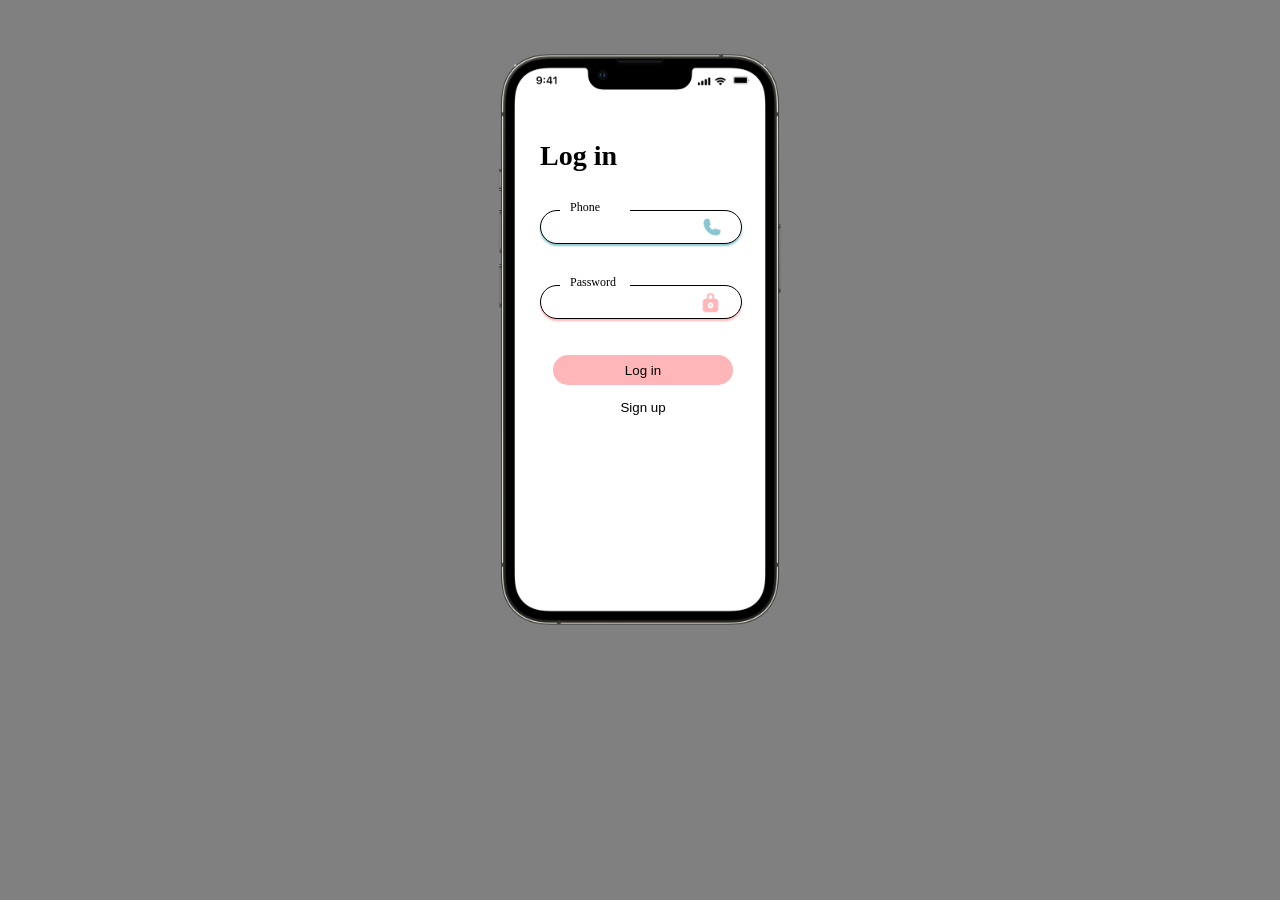
<file: DECO3500-coca/index.html>
<!DOCTYPE html>
<html>
    <head>
        <title>index</title>
        <style>
            body{
                margin: 0;
                padding: 0;
                background-color: gray;
            }

            .bg{
                margin: 50px auto;
                width: 300px;
                position: relative;
            }

            .phoneBg{
                width: 300px;
            }

            .title{
                position: absolute;
                top:90px;
                left: 50px;
                font-size: 28px;
                font-weight: 600;
            }

            .phoneBox{
                width: 160px;
                height: 30px;
                border: 1px solid black;
                border-radius: 30px;
                position: absolute;
                left: 50px;
                top: 160px;
                box-shadow: 0 2px 2px #8AC6D1;
                padding-left: 20px;
                padding-right: 20px;
            }

            .phone{
                display: block;
                width: 60px;
                height: 25px;
                background-color: white;
                padding-left: 10px;
                line-height: 25px;
                position: absolute;
                left: 70px;
                top:145px;
                font-size: 12px;
            }

            .phoneIcon{
                position: absolute;
                display: block;
                width: 20px;
                height: 20px;
                top:167px;
                right: 68px;
                background-color: #fff;
            }

            .passwordBox{
                width: 160px;
                height: 30px;
                border: 1px solid black;
                border-radius: 30px;
                position: absolute;
                left: 50px;
                top: 235px;
                box-shadow: 0 2px 2px #FFB6B9;
                padding-left: 20px;
                padding-right: 20px;
            }

            .password{
                display: block;
                width: 60px;
                height: 25px;
                background-color: white;
                line-height: 25px;
                position: absolute;
                left: 70px;
                top:220px;
                font-size: 12px;
                padding-left: 10px;
            }

            .passwordIcon{
                position: absolute;
                display: block;
                width: 23px;
                height: 23px;
                top:241px;
                right: 68px;
                background-color: white;
            }

            .login{
                width: 180px;
                height: 30px;
                border: 0px solid;
                border-radius: 30px;
                background-color: #FFB6B9;
                position: absolute;
                left: 63px;
                top:305px;
            }

            .signup{
                width: 180px;
                height: 30px;
                border: 0px solid #BBDED6;
                border-radius: 30px;
                background-color: transparent;
                position: absolute;
                left: 63px;
                bottom: 210px;
            }
        </style> 
    </head>

    <body>
        <div class="bg">
            <img class="phoneBg" src="./image/phone.png" alt="phoneBackground"/>
            <div class="title">Log in</div>
            <!-- Phone Bar -->
            <input type="text" class="phoneBox" value="">
            <span class="phone">Phone</span>
            <span class="phoneIcon"></span>
            <img class="phoneIcon" src="./image/iconPhone.png" alt="phoneIcon"/>
            <!-- Password Bar -->
            <input type="password" class="passwordBox" value="" >
            <span class="password">Password</span>
            <span class="passwordIcon"></span>
            <img class="passwordIcon" src="./image/iconLock.png" alt="lockIcon"/>
            <!-- Log in button -->
            <button class="login">Log in</button>
            <button class="signup">Sign up</button>

        </div>

        <script>
            var loginBtn = document.querySelector('.login');
            var phoneBox = document.querySelector('.phoneBox');
            var passwordBox = document.querySelector('.passwordBox');

            loginBtn.style.cursor = "pointer";

            loginBtn.onclick = function(){
                if (phoneBox.value == ''){
                    alert('Please input your phone number!');
                }else{
                    if (passwordBox.value == ''){
                        alert('Please input your password!');
                    }
                    else{
                        window.location.href = 'addPartner.html';
                    }
                }
                
            }
        </script>
    </body>

</html>
</file>
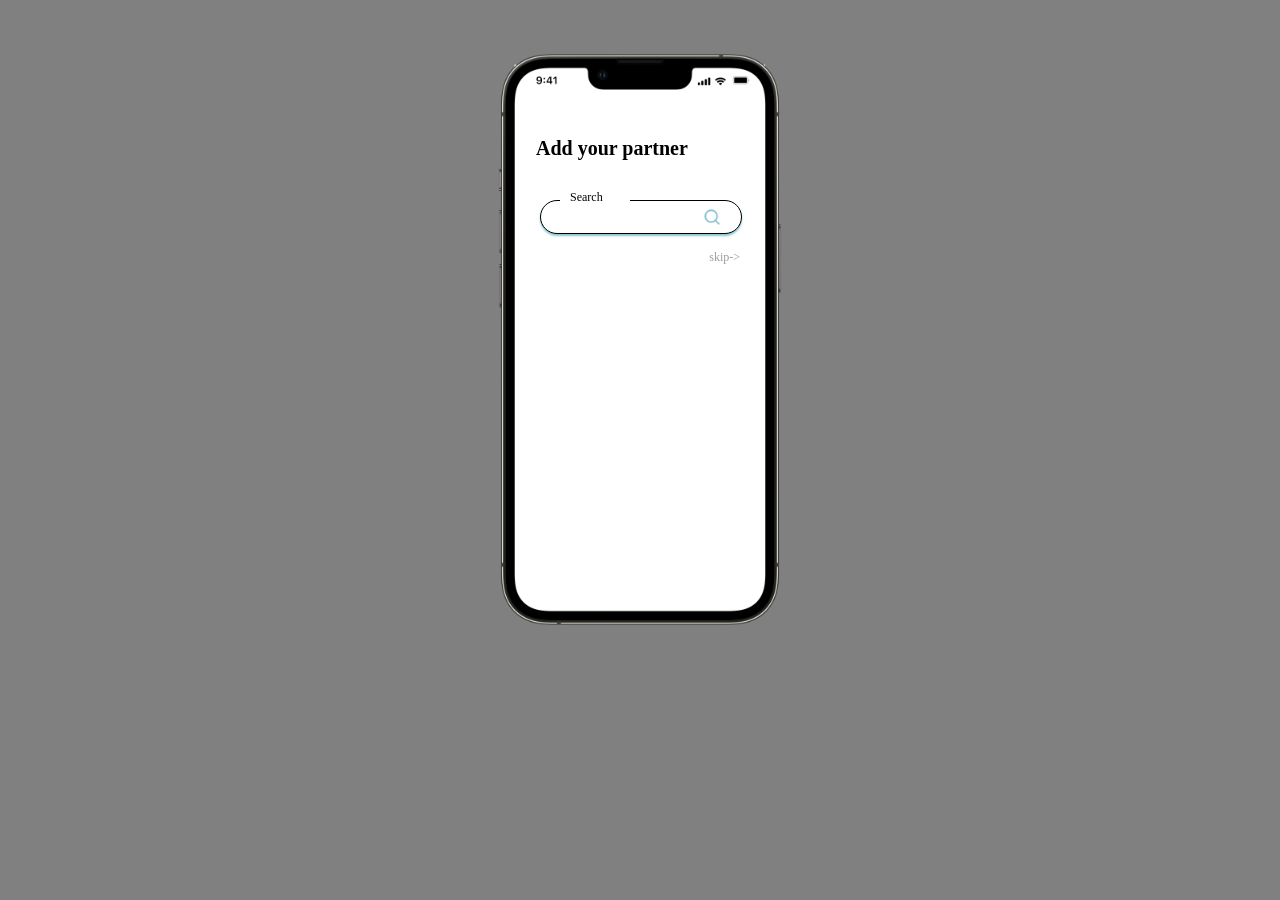
<file: DECO3500-coca/addPartner.html>
<!DOCTYPE html>
<html>
  <head>
    <title>Add Partner</title>
    <script src="script.js"></script>
    <style>
      body {
        margin: 0;
        padding: 0;
        background-color: gray;
      }
      .bg {
        margin: 50px auto;
        width: 300px;
        position: relative;
      }
      .phoneBg {
        width: 300px;
      }
      .partnerTitle {
        position: absolute;
        top: 70px;
        left: 46px;
        font-size: 20px;
      }
      .searchBox {
        width: 160px;
        height: 30px;
        border: 1px solid black;
        border-radius: 30px;
        position: absolute;
        left: 50px;
        top: 150px;
        box-shadow: 0 2px 2px #8ac6d1;
        padding-left: 20px;
        padding-right: 20px;
      }
      .search {
        display: block;
        width: 60px;
        height: 25px;
        background-color: white;
        padding-left: 10px;
        line-height: 25px;
        position: absolute;
        left: 70px;
        top: 135px;
        font-size: 12px;
      }
      .searchDiv .searchIconImg {
        width: 20px;
        height: 20px;
        position: absolute;
        background-color: white;
        top: 157px;
        right: 68px;
      }
      .resultDiv {
        width: 180px;
        height: 25px;
        border-radius: 30px;
        border: 1px solid black;
        position: absolute;
        top: 200px;
        left: 50px;
        line-height: 25px;
        padding: 5px 10px;
        display: none;
      }

      .resultDiv .icon {
        width: 23px;
        height: 23px;
        float: right;
        border-radius: 50%;
        border: 1px solid black;
      }
      .resultDiv .photo {
        width: 25px;
        height: 25px;
        float: left;
        margin-right: 10px;
        border-radius: 50%;
        border: 0px solid black;
        background-color: gray;
      }
      /* skip */
      #skip{
        position: absolute;
        top: 200px;
        right: 50px;
        font-size: 12px;
        color: rgb(158, 156, 156);
      }
      .searchBtn {
        width: 200px;
        height: 40px;
        border: 1px solid black;
        border-radius: 30px;
        position: absolute;
        background-color: #ffb6b9;
        top: 300px;
        left: 50px;
      }
      .alert {
        width: 200px;
        height: 150px;
        border-radius: 10px;
        box-shadow: 0 3px 2px #8ac6d1;
        border: 1px solid black;
        position: absolute;
        background-color: white;
        top: 160px;
        left: 50px;
        text-align: center;
        font-size: 15x;
        display: none;
      }
      .alert button {
        width: 60px;
        margin: 10px;
        border-radius: 10px;
      }
      .alert .yes {
        background-color: #8ac6d1;
      }
    </style>
  </head>

  <body>
    <div class="bg">
      <img class="phoneBg" src="./image/phone.png" />
      <h2 class="partnerTitle">Add your partner</h2>
      <div class="searchDiv">
        <input type="text" class="searchBox" />
        <span class="search">Search</span>
        <span class="searchIcon"></span>
        <img
          class="searchIconImg"
          src="image/iconSearch.png"
          alt="searchIcon"
        />
      </div>
      <span id="skip" >skip-></span>
      <div class="resultDiv">
        <img class="photo" src="./image/robin.jpg" alt="robinPhoto" />
        <span class="name">Robin</span>
        <span class="icon"></span>
      </div>
      <button class="searchBtn">Search</button>
      <!-- alert box -->
      <div class="alert">
        <p>Are you sure to add Robin as your partner?</p>
        <button class="yes">Yes</button>
        <button class="no">No</button>
      </div>
    </div>

    <script>
      var searchBtn = document.querySelector(".searchBtn");
      var resultDiv = document.querySelector(".resultDiv");
      var searchBtn = document.querySelector(".searchBtn");
      var searchDiv = document.querySelector(".searchDiv");
      var icon = document.querySelector(".icon");
      var alert = document.querySelector(".alert");
      var yesBtn = document.querySelector(".yes");
      var noBtn = document.querySelector(".no");
      var resultDivIcon = document
        .querySelector(".resultDiv")
        .querySelector(".icon");
      var searchIconImg = document.querySelector(".searchIconImg");
      var skip = document.querySelector('#skip');

      skip.style.cursor = 'pointer';
      resultDivIcon.style.cursor = "pointer";
      yesBtn.style.cursor = "pointer";
      noBtn.style.cursor = "pointer";
      searchIconImg.style.cursor = "pointer";
      searchBtn.style.display = 'none';
      
      searchIconImg.onclick = function () {
        resultDiv.style.display = "block";
        searchBtn.style.backgroundColor = "#FAE3D9";
        searchBtn.innerHTML = "Add";
        searchBtn.style.display = 'block';
        skip.style.display = 'none';
      };

      icon.onclick = function () {
        searchBtn.style.cursor = "pointer";
        resultDiv.style.backgroundColor = "#BBDED6";
        icon.style.backgroundColor = "#8AC6D1";
        searchBtn.style.backgroundColor = "#FFB6B9";
        searchBtn.onclick = function () {
          searchDiv.style.display = "none";
          resultDiv.style.display = "none";
          searchBtn.style.display = "none";
          alert.style.display = "block";
          yesBtn.onclick = function () {
            window.location.href = "home.html";
          };
          noBtn.onclick = function () {
            window.location.href = "addPartner.html";
          };
        };
      };
    </script>
  </body>
</html>
</file>
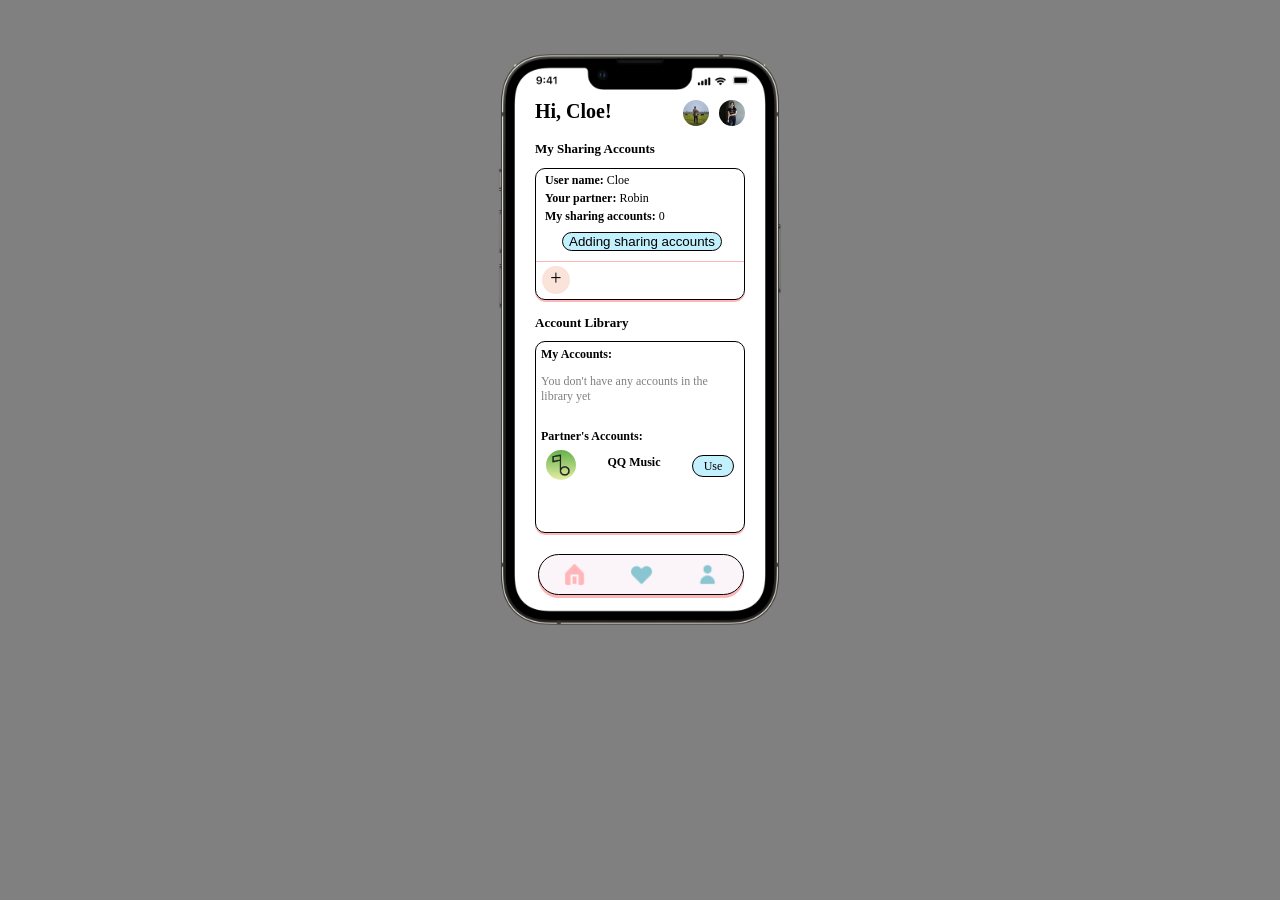
<file: DECO3500-coca/home.html>
<!DOCTYPE html>
<html>
  <head>
    <title>Home Page</title>
    <style>
      body {
        margin: 0;
        padding: 0;
        background-color: gray;
      }
      .bg {
        margin: 50px auto;
        width: 300px;
        position: relative;
      }
      .phoneBg {
        width: 300px;
      }
      .home {
        position: absolute;
        top: 40px;
        left: 25px;
        width: 210px;
        height: 500px;
        padding: 10px 20px;
      }

      /* Title */
      .title {
        height: 30px;
      }
      .title .text {
        float: left;
        font-size: 20px;
        font-weight: 700;
      }
      .title .photoMe {
        display: block;
        float: right;
        width: 26px;
        height: 26px;
        border-radius: 50%;
      }
      .title .photoPartner {
        display: block;
        float: right;
        width: 26px;
        height: 26px;
        border-radius: 50%;
        margin-right: 10px;
      }

      /* My sharing accounts */
      .sharingAccount {
        font-size: 13px;
        font-weight: 600;
      }
      .boxOne {
        height: 130px;
        border-radius: 10px;
        border: 1px solid black;
        box-shadow: 0 2px 0 #FFB6B9;
      }
      .boxOne .top {
        font-size: 12px;
        padding-left: 6px;
        padding-bottom: 10px;
        border-bottom: 1px solid #FFB6B9;
        padding-top: 2px;
      }
      .boxOne .top p {
        padding-top: 2px;
        padding-bottom: 1px;
        padding-left: 3px;
        margin: 0;
      }
      .boxOne .top p span {
        font-weight: 700;
      }
      .boxOne .top button {
        border-radius: 20px;
        border: 1px solid black;
        margin-left: 20px;
        margin-top: 7px;
        background-color: #C2F0FC;
      }
      .boxOne .bottom {
        display: flex;
        flex-direction: row;
      }
      .boxOne .bottom span {
        width: 28px;
        height: 28px;
        border-radius: 50%;
        background-color: #FAE3D9;
        text-align: center;
        line-height: 25px;
        font-size: 20px;
        float: left;
        margin-top: 4px;
        margin-left: 6px;
      }

      /* account library */
      .accountLibrary {
        margin-top: 15px;
        padding: 0;
        font-size: 13px;
        font-weight: 600;
      }
      .boxTwo {
        height: 190px;
        border-radius: 10px;
        border: 1px solid black;
        box-shadow: 0 2px 0 #FFB6B9;
      }
      .boxTwo .myAccount {
        margin: 5px;
        font-size: 12px;
      }
      .boxTwo .myAccountDiv {
        height: 50px;
        background-color: white;
      }
      .boxTwo .myAccountDiv p{
        font-size: 12px;
        margin-left: 5px;
        margin-right: 5px;
        color: gray;
      }
      .boxTwo .partnerAccount {
        margin: 5px;
        font-size: 12px;
      }

      .boxTwo .partnerAccountDiv {
        display: flex;
        flex-direction: row;
        justify-content: space-between;
        padding: 1px 10px;
        margin-bottom: 10px;
      }
      .boxTwo .partnerAccountDiv .icon {
        width: 30px;
        height: 30px;
        border-radius: 50%;
      /*   background-color: #C2F0FC; */
      }
      .QQMusic{
        background-image: url(./image/qqMusic.png);
        background-repeat: no-repeat;
        background-size: cover;
        background-position: center;
      }
      .boxTwo .partnerAccountDiv .name {
        font-size: 12px;
        font-weight: 600;
        margin-top: 5px;
      }
      .boxTwo .partnerAccountDiv .use {
        width: 40px;
        height: 20px;
        border-radius: 20px;
        background-color: #C2F0FC;
        display: block;
        margin-top: 5px;
        font-size: 12px;
        text-align: center;
        line-height: 20px;
        border: 1px solid black;
      }

      /* Navigation Bar */
      .navigation {
        width: 190px;
        padding: 7px 7px;
        border: 1px solid black;
        border-radius: 30px;
        background-color: #FBF4F9;
        box-shadow: 0 3px 0 #FFB6B9;
        display: flex;
        flex-direction: row;
        justify-content: space-between;
        line-height: 40px;
        position: absolute;
        left: 23px;
        bottom: 15px;
      }
      .navigation .homeIcon {
        display: block;
        margin-left: 16px;
        width: 25px;
        height: 25px;
      }
      .navigation .star {
        display: block;
        width: 25px;
        height: 25px;
      }
      .navigation .user {
        display: block;
        width: 25px;
        height: 25px;
        margin-right: 16px;
      }

      /* Add Account */
      .addAccount {
        position: absolute;
        top: 100px;
        width: 195px;
        height: 250px;
        border-radius: 15px;
        border: 0px solid black;
        padding-left: 15px;
        background-color: #FAE3D9;
        display: none;
      }
      .addAccount .close {
        display: block;
        text-align: center;
        width: 18px;
        height: 18px;
        line-height: 18px;
        border-radius: 50%;
        border: 1px solid black;
        float: right;
        margin-right: 10px;
        margin-top: 5px;
      }
      .addAccount .choose {
        display: flex;
        flex-direction: row;
        margin-top: 40px;
        font-size: 12px;
      }
      .addAccount .choose span {
        font-weight: 600;
      }
      .addAccount .choose select {
        width: 80px;
        margin-left: 5px;
        font-size: 12px;
      }
      .addAccount .username {
        font-size: 12px;
        font-weight: 600;
        margin-top: 15px;
      }
      .addAccount .username input {
        margin-top: 5px;
        border: 1px solid black;
        border-radius: 20px;
        height: 20px;
        margin-left: 6px;
        padding-left: 10px;
      }
      .addAccount .password {
        font-size: 12px;
        font-weight: 600;
        margin-top: 15px;
      }
      .addAccount .password input {
        margin-top: 5px;
        border: 1px solid black;
        border-radius: 20px;
        height: 20px;
        margin-left: 6px;
        padding-left: 12px;
      }
      .addAccount .confirmBtn {
        width: 170px;
        height: 25px;
        border-radius: 30px;
        border: 1px solid black;
        margin-top: 30px;
        background-color: #C2F0FC;
        font-weight: 600;
        margin-left: 6px;
      }

      /* Share with partner successfully */
      .shareSuccess {
        position: absolute;
        top: 80px;
        width: 190px;
        height: 250px;
        border-radius: 15px;
        border: 1px solid black;
        background-color: #C2F0FC;
        text-align: center;
        padding: 0 10px;
        display: flex;
        flex-direction: column;
        display: none;
      }
      .shareSuccess .picture {
        position: absolute;
        width: 50px;
        left: 80px;
        height: 50px;
        /* border-radius: 50%; */
        margin: 30px auto 20px;
        background-image: url(./image/appleMusic.png);
        background-size: cover;
        background-repeat: no-repeat;
      }
      .shareSuccess span {
        position: absolute;
        top: 90px;
        left: 10px;
        right: 10px;
        font-size: 15px;
      }
      .shareSuccess .okBtn {
        width: 60px;
        border-radius: 30px;
        border: 1px solid black;
        background-color: #FFB6B9;
        margin:0 auto;
        position: absolute;
        bottom: 30px;
        left: 70px;
      }
    </style>
  </head>

  <body>
    <div class="bg">
      <img class="phoneBg" src="./image/phone.png" />
      <div class="home">
        <!-- title -->
        <div class="title">
          <span class="text">Hi, Cloe!</span>
          <img class="photoMe" src="image/myPhoto.jpg" alt="myPhoto">
          <img class="photoPartner" src="./image/robin.jpg" alt="myPartnerPhoto">
        </div>

        <!-- My sharing accounts -->
        <h2 class="sharingAccount">My Sharing Accounts</h2>
        <div class="boxOne">
          <div class="top">
            <p><span>User name: </span>Cloe</p>
            <p><span>Your partner: </span>Robin</p>
            <p><span>My sharing accounts: </span>0</p>
            <button>Adding sharing accounts</button>
          </div>
          <div class="bottom">
            <span>+</span>
          </div>
        </div>

        <!-- account library -->
        <h2 class="accountLibrary">Account Library</h2>
        <div class="boxTwo">
          <h3 class="myAccount">My Accounts:</h3>
          <div class="myAccountDiv">
            <p>You don't have any accounts in the library yet</p>
          </div>
          <h3 class="partnerAccount">Partner's Accounts:</h3>
          <!-- <div class="partnerAccountDiv">
            <span class="icon"></span>
            <span class="name">Youtube</span>
            <span class="use">Use</span>
          </div> -->
          <div class="partnerAccountDiv">
            <span class="icon QQMusic"></span>
            <span class="name">QQ Music</span>
            <span class="use music">Use</span>
          </div>
        </div>

        <!-- Add Account -->
        <div class="addAccount">
          <span class="close">X</span>
          <div class="choose">
            <span>Choose platform:</span>
            <select name="" id="">
              <!-- <option value="">YouTube</option>
              <option value="">Netflix</option> -->
              <option value="">Apple Music</option>
              <!-- <option value="">Spotify</option> -->
            </select>
          </div>
          <div class="username">
            <span>Username:</span>
            <input type="text" value="" />
          </div>
          <div class="password">
            <span>Password:</span>
            <input type="password" />
          </div>
          <button class="confirmBtn">Confirm</button>
        </div>

        <!-- Share with partner successfully -->
        <div class="shareSuccess">
          <div class="picture"></div>
          <span>You share the account with your partner successfully!</span>
          <button class="okBtn">OK</button>
        </div>

        <!-- Navigation Bar -->
        <div class="navigation">
          <img class="homeIcon" src="image/iconHouse.png" alt="iconHome">
          <img class="star" src="./image/iconHeart.png" alt="iconHeart">
          <img class="user" src="./image/iconUser.png" alt="iconUser">
        </div>
      </div>
    </div>

    <script>
      /* navigation */
      var homeIcon =document.querySelector('.homeIcon');
      var star = document.querySelector('.star');
      var user = document.querySelector('.user');
      
      homeIcon.style.cursor = "pointer";
      star.style.cursor = "pointer";
      user.style.cursor = "pointer";

      star.onclick = function(){
        window.location.href = 'memoryBefore.html';
      }
      

        /* use button */
        var partnerUseBtn = document.querySelector('.music');
            partnerUseBtn.style.cursor = "pointer";
            partnerUseBtn.onclick = function(){
                window.location.href = 'music.html';
            }
      /* button */
      var shareBtn = document.querySelector(".top").querySelector("button");
      var shareIcon = document.querySelector(".bottom").querySelector("span");
      /* div */
      var accountLibraryH2 = document.querySelector(".accountLibrary");
      var libraryDiv = document.querySelector(".boxTwo");
      var sharingAccountDiv = document.querySelector(".boxOne");
      var addAccountDiv = document.querySelector(".addAccount");
      /* add account */
      var closeBtn = document.querySelector(".close");
      var okBtn = document.querySelector('.okBtn');


      var usernameInput = document
        .querySelector(".addAccount")
        .querySelector(".username")
        .querySelector("input");
      var passwordInput = document
        .querySelector(".addAccount")
        .querySelector(".password")
        .querySelector("input");
      var confirmBtn = document.querySelector(".confirmBtn");
      /* share with partner successfully */
      var shareSuccess = document.querySelector(".shareSuccess");

      /* click event */
      shareBtn.style.cursor = 'pointer';
      shareBtn.onclick = function () {
        accountLibraryH2.style.display = "none";
        libraryDiv.style.display = "none";
        sharingAccountDiv.style.display = "none";
        addAccountDiv.style.display = "block";
        closeBtn.style.cursor = "pointer";
        /* close button */
        closeBtn.onclick = function () {
          accountLibraryH2.style.display = "block";
          libraryDiv.style.display = "block";
          sharingAccountDiv.style.display = "block";
          addAccountDiv.style.display = "none";
        };
        /* choose accounts */
        confirmBtn.style.cursor = "pointer";
        confirmBtn.onclick = function () {
          if (usernameInput.value == "") {
            alert("please input your username!");
          } else {
            if (passwordInput.value == "") {
              alert("please input your password!");
            } else {
              shareSuccess.style.display = "block";
              addAccountDiv.style.display = "none";
              okBtn.style.cursor = 'pointer';
              okBtn.onclick = function(){
                window.location.href = 'newHome.html';
              }
            }
          }
        };
      };
    
      shareIcon.style.cursor = 'pointer';
      shareIcon.onclick = function () {
        accountLibraryH2.style.display = "none";
        libraryDiv.style.display = "none";
        sharingAccountDiv.style.display = "none";
        addAccountDiv.style.display = "block";
        closeBtn.style.cursor = "pointer";
        /* close button */
        closeBtn.onclick = function () {
          accountLibraryH2.style.display = "block";
          libraryDiv.style.display = "block";
          sharingAccountDiv.style.display = "block";
          addAccountDiv.style.display = "none";
        };
        /* choose accounts */
        confirmBtn.style.cursor = "pointer";
        confirmBtn.onclick = function () {
          if (usernameInput.value == "") {
            alert("please input your username!");
          } else {
            if (passwordInput.value == "") {
              alert("please input your password!");
            } else {
              shareSuccess.style.display = "block";
              addAccountDiv.style.display = "none";
              okBtn.style.cursor = 'pointer';
              okBtn.onclick = function(){
                window.location.href = 'newHome.html';
              }
            }
          }
        };
      };
    </script>
  </body>
</html>
</file>
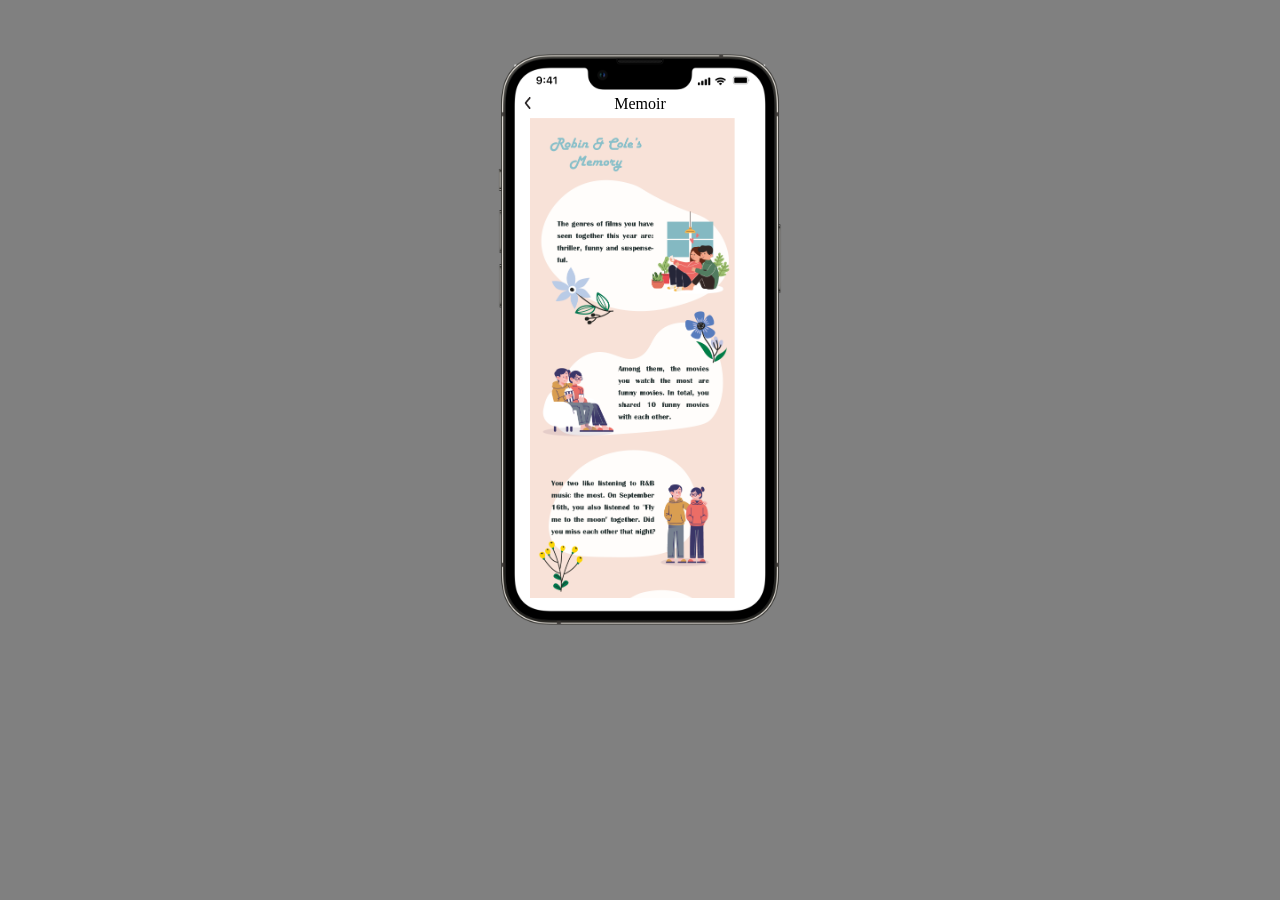
<file: DECO3500-coca/memoir.html>
<!DOCTYPE html>
<html>
  <head>
    <title>Memoir Page</title>
    <style>
      body {
        margin: 0;
        padding: 0;
        background-color: gray;
      }
      .bg {
        margin: 50px auto;
        width: 300px;
        position: relative;
      }
      .phoneBg {
        width: 300px;
      }
      .home {
        width: 250px;
        height: 520px;
        /*    border: 1px solid orange; */
        position: absolute;
        top: 40px;
        left: 25px;
      }
      .memoirNav {
        margin: 0 auto;
        text-align: center;
        display: flex;
        flex-direction: row;
      }
      .memoirNav p {
        margin: 5px auto;
        padding: 0;
      }
      .return {
        display: block;
        position: absolute;
        top: 3px;
        left: 3px;
        width: 20px;
        height: 20px;
        background-image: url(./image/back.png);
        background-size: cover;
        background-repeat: no-repeat;
        background-position: center;
      }
      .poster {
        width: 220px;
        height: 480px;
        margin: 0 auto;
        overflow: hidden scroll;
      }
      .poster img {
        width: 205px;
      }
    </style>
  </head>

  <body>
    <div class="bg">
      <img class="phoneBg" src="./image/phone.png" />
      <div class="home">
        <div class="memoirNav">
          <p>Memoir</p>
        </div>
        <span class="return"></span>

        <div class="poster"><img src="./image/poster.png" alt="poster" /></div>
      </div>
    </div>

    <script>
      var returnBtn = document.querySelector(".return");

      returnBtn.style.cursor = "pointer";
      returnBtn.onclick = function () {
        window.location.href = "memory.html";
      };
    </script>
  </body>
</html>
</file>
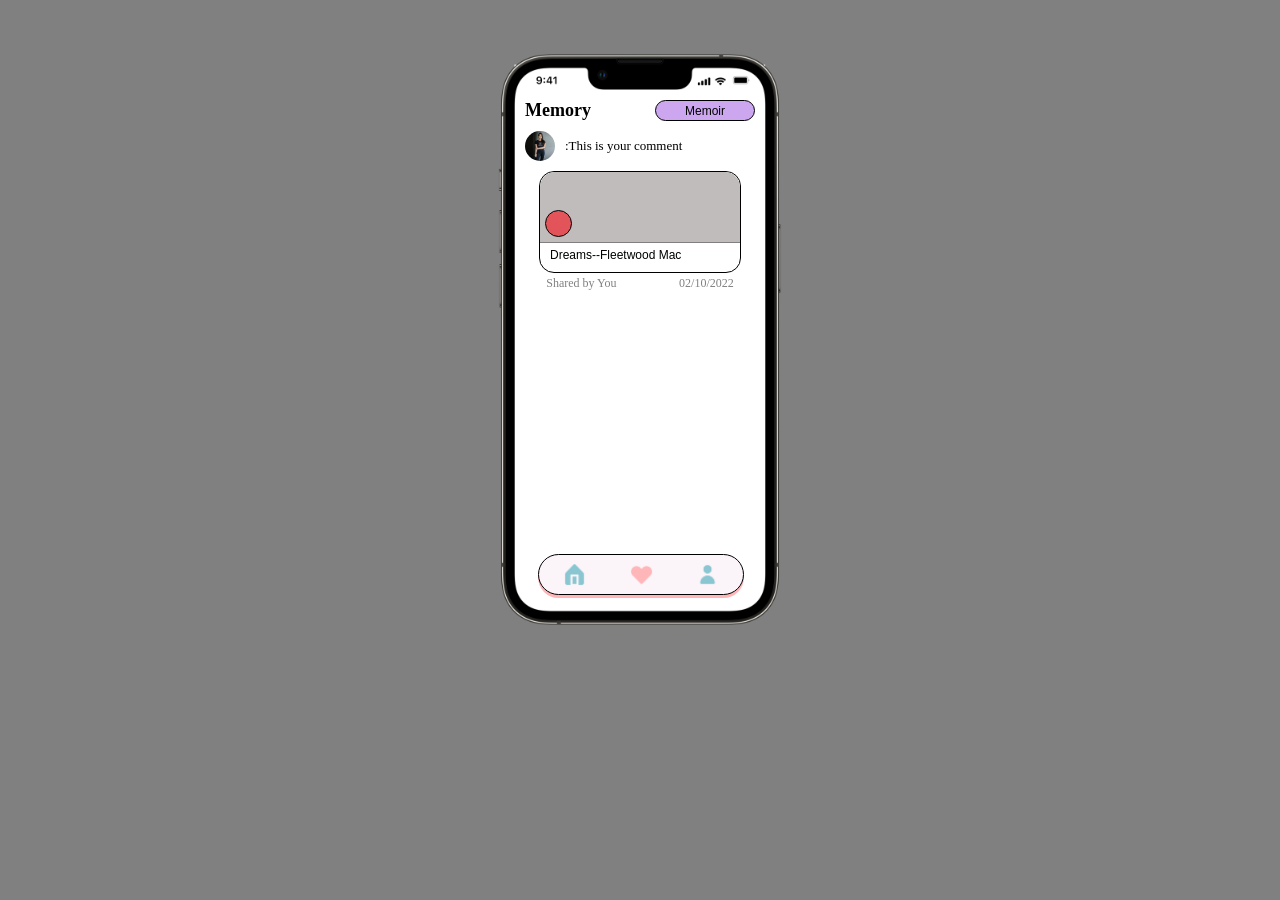
<file: DECO3500-coca/memory.html>
<!DOCTYPE html>
<html>
  <head>
    <title>Memory Page</title>
    <script type="text/javascript" src="script.js"></script>
    <style>
      body {
        margin: 0;
        padding: 0;
        background-color: gray;
      }
      .bg {
        margin: 50px auto;
        width: 300px;
        position: relative;
      }
      .phoneBg {
        width: 300px;
      }
      .home{
        width: 250px;
        height: 520px;
        /* border: 1px solid orange; */
        position: absolute;
        top: 40px;
        left: 25px;
      }
      /* memory box */
      .memoryBox {
        padding: 10px 10px;
        text-align: center;
        display: flex;
        flex-direction: row;
        justify-content: space-between;
      }
      .memoryBox span{
        font-size: 18px;
        font-weight: 600;
      }
      .memoryBox button{
        width: 100px;
        font-size: 12px;
        border-radius: 30px;
        border: 1px solid black;
        background-color: rgb(204, 167, 239);
      }
      .notice{
        font-size: 13px;
        margin-left: 10px;
        color: grey;
      }

      /* memory div */
      .memoryDiv {
        width: 250px;
        height: 180px;
      }
      .memoryDiv .user{
        display: flex;
        flex-direction: row;
        padding-left: 10px;
        line-height: 30px;
        margin-bottom: 10px;
      }
      .memoryDiv .user .photo{
        width: 30px;
        height: 30px;
        border-radius: 50%;
        /* background-color: aqua; */
        margin-right: 10px;
        background-image: url(./image/myPhoto.jpg);
        background-size: cover;
        background-position: center;
        background-repeat: no-repeat;
      }
      .memoryDiv .user .comment{
        font-size: 13px;
      }
      .box{
        width: 200px;
        margin: auto;
        border: 1px solid black;
        height: 100px;
        border-radius: 15px;
      }
      .box .top{
        height: 70px;
        border-radius: 15px 15px 0 0;
        background-color: rgb(192, 188, 188);
        border-bottom: 1px solid gray;
        position: relative;
      }
      .box .top .appIcon{
        position: absolute;
        width: 25px;
        height: 25px;
        border-radius: 50%;
        border: 1px solid black;
        /* background-color: red; */
        background-image: url(./image/appleMusic.png);
        background-position: center;
        background-repeat: no-repeat;
        bottom: 5px;
        left: 5px;
      }
      .box .bottom{
        font-size: 12px;
        font-family: 'Franklin Gothic Medium', 'Arial Narrow', Arial, sans-serif;
        padding-top: 5px;
        padding-left: 10px;
      }
      .memoryDiv .detail{
        font-size: 12px;
        color: gray;
        font-family:'Times New Roman', Times, serif;
        display: flex;
        flex-direction: row;
        justify-content: space-around;
        margin-top: 3px;
      }
       /* Navigation Bar */
      .navigation {
        width: 190px;
        padding: 7px 7px;
        border: 1px solid black;
        border-radius: 30px;
        background-color: #FBF4F9;
        box-shadow: 0 3px 0 #FFB6B9;
        display: flex;
        flex-direction: row;
        justify-content: space-between;
        line-height: 40px;
        position: absolute;
        left: 23px;
        bottom: 15px;
      }
      .navigation .homeIcon {
        display: block;
        margin-left: 16px;
        width: 25px;
        height: 25px;
      }
      .navigation .star {
        display: block;
        width: 25px;
        height: 25px;
      }
      .navigation .user {
        display: block;
        width: 25px;
        height: 25px;
        margin-right: 16px;
      }

    </style>
  </head>

  <body>
    <div class="bg">
      <img class="phoneBg" src="./image/phone.png" />
      <div class="home">
        <!-- memory box -->
        <div class="memoryBox">
          <span>Memory</span>
          <button>Memoir</button>
        </div>
        <!-- <p class="notice">You don't have any memory yet</p> -->
        <!-- memory div -->
        <div class="memoryDiv">
          <div class="user">
            <span class="photo"></span>
            <span class="comment" id="myComment">:This is your comment</span>
          </div>
          <div class="box memoryContent">
            <div class="top">
              <span class="appIcon"></span>
            </div>
            <div class="bottom">Dreams--Fleetwood Mac</div>
          </div>
          <div class="detail">
            <span class="by">Shared by You</span>
            <span class="time">02/10/2022</span>
          </div>
        </div>

        <!-- Navigation Bar -->
        <div class="navigation">
          <img class="homeIcon" src="image/iconHouseBlue.png" alt="iconHome">
          <img class="star" src="./image/iconHeartPink.png" alt="iconHeart">
          <img class="user userIcon" src="./image/iconUser.png" alt="iconUser">
        </div>
      </div>
    </div>

    <script>
      /* navigation */
      var homeIcon =document.querySelector('.homeIcon');
      var star = document.querySelector('.star');
      var user = document.querySelector('.userIcon');
      var memoryContent = document.querySelector('.memoryContent');
      
      homeIcon.style.cursor = "pointer";
      star.style.cursor = "pointer";
      user.style.cursor = "pointer";
      memoryContent.style.cursor = 'pointer';

      memoryContent.onclick = function(){
        window.location.href = 'music.html';
      }

      homeIcon.onclick = function(){
        window.location.href = 'newHome.html';
      }

      user.onclick = function(){
        window.location.href = 'person.html';
      }

        var memoirBtn = document.querySelector('.memoryBox').children[1];
        memoirBtn.style.cursor = 'pointer';
        memoirBtn.onclick = function(){
            window.location.href = 'memoir.html';
        }
    </script>
  </body>
</html>
</file>
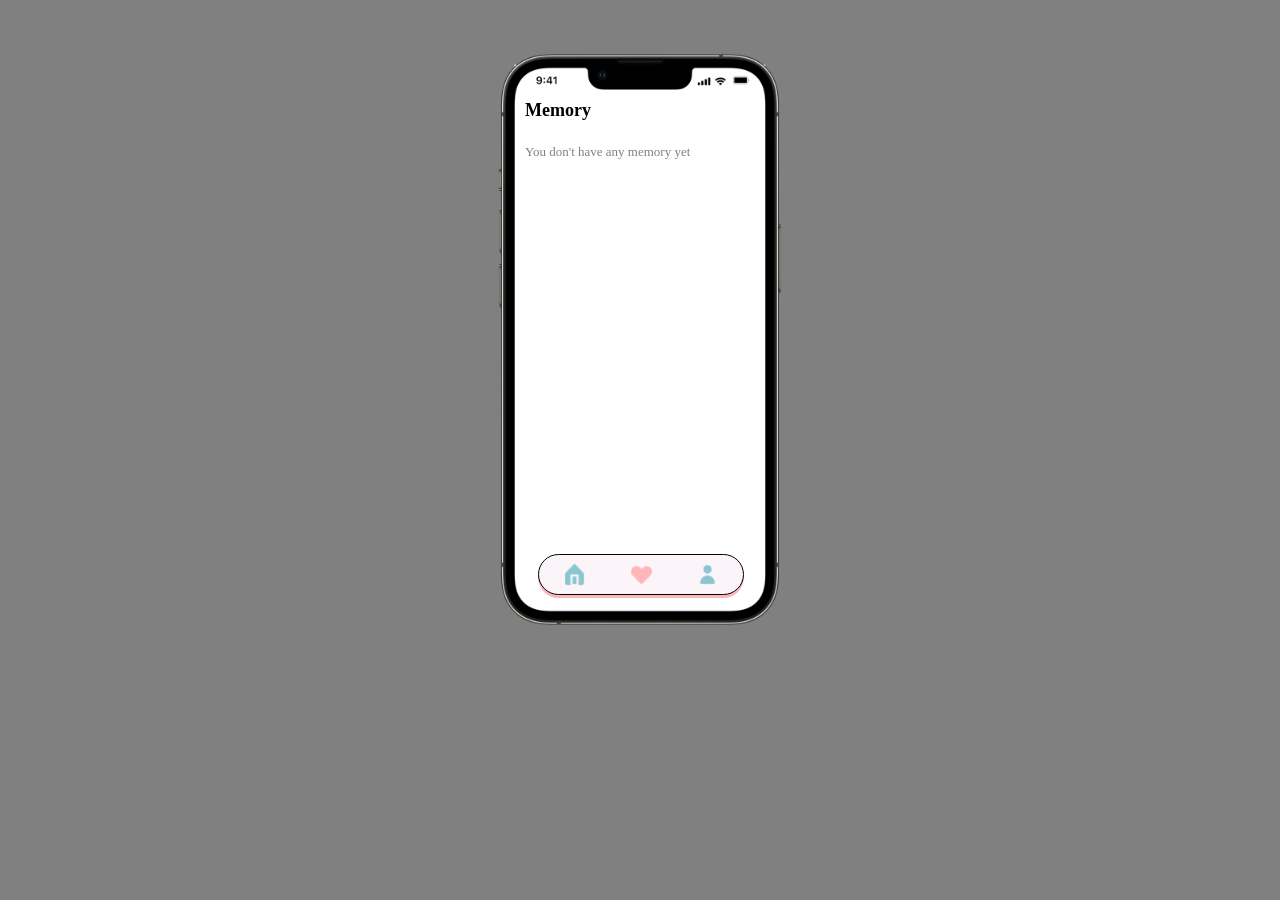
<file: DECO3500-coca/memoryBefore.html>
<!DOCTYPE html>
<html>
  <head>
    <title>Memory Page</title>
    <style>
      body {
        margin: 0;
        padding: 0;
        background-color: gray;
      }
      .bg {
        margin: 50px auto;
        width: 300px;
        position: relative;
      }
      .phoneBg {
        width: 300px;
      }
      .home{
        width: 250px;
        height: 520px;
        /* border: 1px solid orange; */
        position: absolute;
        top: 40px;
        left: 25px;
      }
      /* memory box */
      .memoryBox {
        padding: 10px 10px;
        text-align: center;
        display: flex;
        flex-direction: row;
        justify-content: space-between;
      }
      .memoryBox span{
        font-size: 18px;
        font-weight: 600;
      }
      .memoryBox button{
        width: 100px;
        font-size: 12px;
        border-radius: 30px;
        border: 1px solid black;
        background-color: rgb(204, 167, 239);
      }
      .notice{
        font-size: 13px;
        margin-left: 10px;
        color: grey;
      }

      /* memory div */
      .memoryDiv {
        width: 250px;
        height: 180px;
      }
      .memoryDiv .user{
        display: flex;
        flex-direction: row;
        padding-left: 10px;
        line-height: 30px;
        margin-bottom: 10px;
      }
      .memoryDiv .user .photo{
        width: 30px;
        height: 30px;
        border-radius: 50%;
        background-color: aqua;
        margin-right: 10px;
      }
      .memoryDiv .user .comment{
        font-size: 13px;
      }
      .box{
        width: 200px;
        margin: auto;
        border: 1px solid black;
        height: 100px;
        border-radius: 15px;
      }
      .box .top{
        height: 70px;
        border-radius: 15px 15px 0 0;
        background-color: rgb(192, 188, 188);
        border-bottom: 1px solid gray;
        position: relative;
      }
      .box .top .appIcon{
        position: absolute;
        width: 25px;
        height: 25px;
        border-radius: 50%;
        border: 1px solid black;
        background-color: red;
        bottom: 5px;
        left: 5px;
      }
      .box .bottom{
        font-size: 12px;
        font-family: 'Franklin Gothic Medium', 'Arial Narrow', Arial, sans-serif;
        padding-top: 5px;
        padding-left: 10px;
      }
      .memoryDiv .detail{
        font-size: 12px;
        color: gray;
        font-family:'Times New Roman', Times, serif;
        display: flex;
        flex-direction: row;
        justify-content: space-around;
        margin-top: 3px;
      }
       /* Navigation Bar */
      .navigation {
        width: 190px;
        padding: 7px 7px;
        border: 1px solid black;
        border-radius: 30px;
        background-color: #FBF4F9;
        box-shadow: 0 3px 0 #FFB6B9;
        display: flex;
        flex-direction: row;
        justify-content: space-between;
        line-height: 40px;
        position: absolute;
        left: 23px;
        bottom: 15px;
      }
      .navigation .homeIcon {
        display: block;
        margin-left: 16px;
        width: 25px;
        height: 25px;
      }
      .navigation .star {
        display: block;
        width: 25px;
        height: 25px;
      }
      .navigation .user {
        display: block;
        width: 25px;
        height: 25px;
        margin-right: 16px;
      }

    </style>
  </head>

  <body>
    <div class="bg">
      <img class="phoneBg" src="./image/phone.png" />
      <div class="home">
        <!-- memory box -->
        <div class="memoryBox">
          <span>Memory</span>
         <!--  <button>Memoir</button> -->
        </div>
        <p class="notice">You don't have any memory yet</p>
        <!-- memory div -->
        <!-- <div class="memoryDiv">
          <div class="user">
            <span class="photo"></span>
            <span class="comment">:This song is so beautiful!!</span>
          </div>
          <div class="box">
            <div class="top">
              <span class="appIcon"></span>
            </div>
            <div class="bottom">Dreams--Fleetwood Mac</div>
          </div>
          <div class="detail">
            <span class="by">Shared by Robin</span>
            <span class="time">02/10/2022</span>
          </div>
        </div> -->

        <!-- Navigation Bar -->
        <div class="navigation">
          <img class="homeIcon" src="image/iconHouseBlue.png" alt="iconHome">
          <img class="star" src="./image/iconHeartPink.png" alt="iconHeart">
          <img class="user userIcon" src="./image/iconUser.png" alt="iconUser">
        </div>
      </div>
    </div>

    <script>
      /* navigation */
      var homeIcon =document.querySelector('.homeIcon');
      var star = document.querySelector('.star');
      var user = document.querySelector('.userIcon');
      
      homeIcon.style.cursor = "pointer";
      star.style.cursor = "pointer";
      user.style.cursor = "pointer";

      homeIcon.onclick = function(){
        window.location.href = 'home.html';
      }

      user.onclick = function(){
        window.location.href = 'person.html';
      }

        var memoirBtn = document.querySelector('.memoryBox').children[1];
        memoirBtn.style.cursor = 'pointer';
        memoirBtn.onclick = function(){
            window.location.href = 'memoir.html';
        }
    </script>
  </body>
</html>
</file>
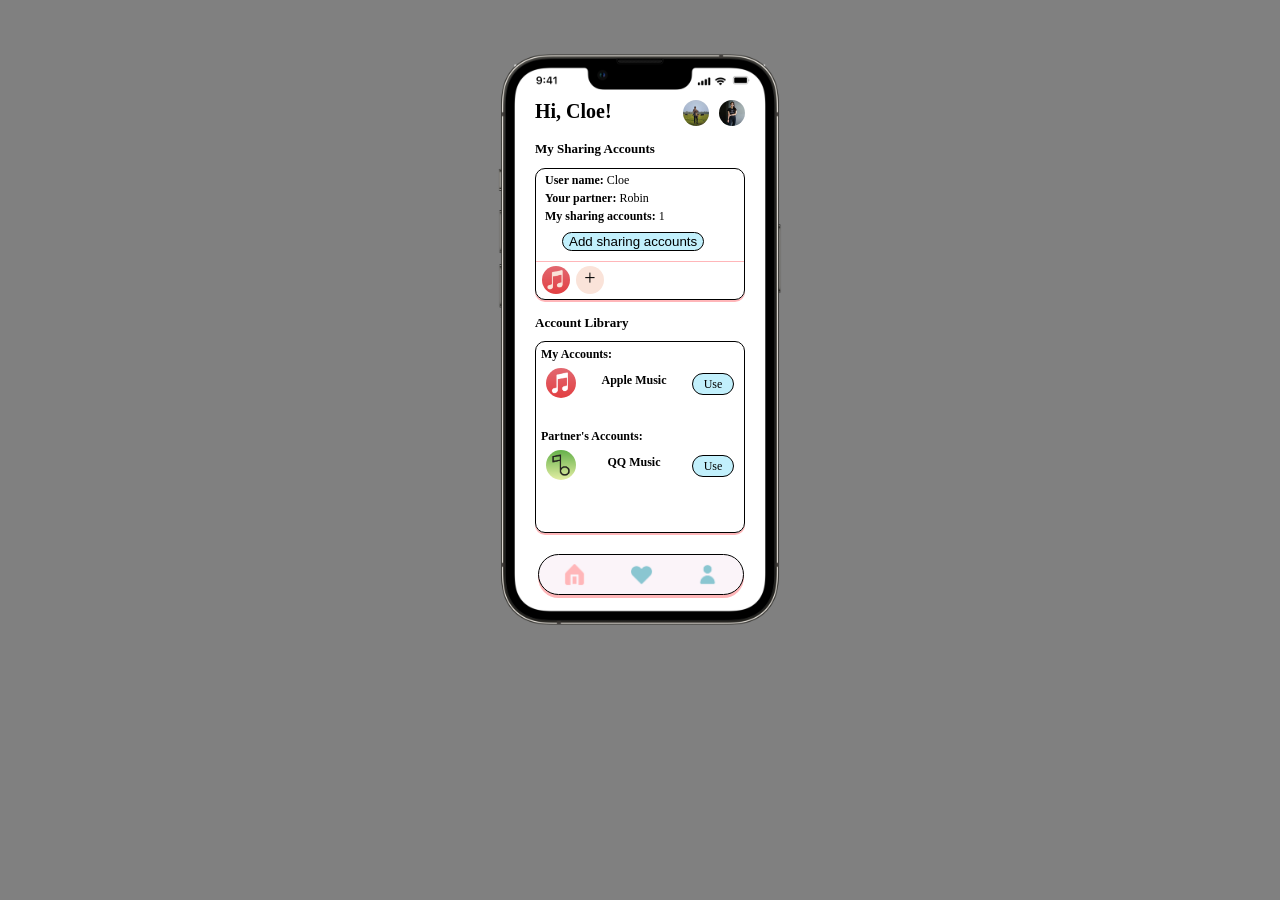
<file: DECO3500-coca/newHome.html>
<!DOCTYPE html>
<html>
  <head>
    <title>New Home Page</title>
    <style>
      body {
        margin: 0;
        padding: 0;
        background-color: gray;
      }
      .bg {
        margin: 50px auto;
        width: 300px;
        position: relative;
      }
      .phoneBg {
        width: 300px;
      }
      .home {
        position: absolute;
        top: 40px;
        left: 25px;
        width: 210px;
        height: 500px;
        padding: 10px 20px;
      }

      /* Title */
      .title {
        height: 30px;
      }
      .title .text {
        float: left;
        font-size: 20px;
        font-weight: 700;
      }
      .title .photoMe {
        display: block;
        float: right;
        width: 26px;
        height: 26px;
        border-radius: 50%;
        /* background-color: aqua; */
        background-image: url(./image/myPhoto.jpg);
        background-size: cover;
        background-repeat: no-repeat;
      }
      .title .photoPartner {
        display: block;
        float: right;
        width: 26px;
        height: 26px;
        border-radius: 50%;
        /* background-color: rgb(255, 0, 0); */
        background-image: url(./image/robin.jpg);
        background-size: cover;
        background-repeat: no-repeat;
        margin-right: 10px;
      }

      /* My sharing accounts */
      .sharingAccount {
        font-size: 13px;
        font-weight: 600;
      }
      .boxOne {
        height: 130px;
        border-radius: 10px;
        border: 1px solid black;
        box-shadow: 0 2px 0 #ffb6b9;
      }
      .boxOne .top {
        font-size: 12px;
        padding-left: 6px;
        padding-bottom: 10px;
        border-bottom: 1px solid #ffb6b9;
        padding-top: 2px;
      }
      .boxOne .top p {
        padding-top: 2px;
        padding-bottom: 1px;
        padding-left: 3px;
        margin: 0;
      }
      .boxOne .top p span {
        font-weight: 700;
      }
      .boxOne .top button {
        border-radius: 20px;
        border: 1px solid black;
        margin-left: 20px;
        margin-top: 7px;
        background-color: #c2f0fc;
      }
      .boxOne .bottom {
        display: flex;
        flex-direction: row;
      }
      .boxOne .bottom span {
        width: 28px;
        height: 28px;
        border-radius: 50%;
        background-color: #fae3d9;
        text-align: center;
        line-height: 25px;
        font-size: 20px;
        float: left;
        margin-top: 4px;
        margin-left: 6px;
      }
      .boxOne .bottom .icon {
        /* background-color: orange; */
        background-image: url(./image/appleMusic.png);
        background-size: cover;
        background-repeat: no-repeat;
      }

      /* account library */
      .accountLibrary {
        margin-top: 15px;
        padding: 0;
        font-size: 13px;
        font-weight: 600;
      }
      .boxTwo {
        height: 190px;
        border-radius: 10px;
        border: 1px solid black;
        box-shadow: 0 2px 0 #ffb6b9;
      }
      .boxTwo .myAccount {
        margin: 5px;
        font-size: 12px;
      }
      .boxTwo .myAccountDiv {
        height: 50px;
        background-color: white;
        display: flex;
        flex-direction: row;
        justify-content: space-between;
        padding: 1px 10px;
        margin-bottom: 10px;
      }
      .boxTwo .partnerAccount {
        margin: 5px;
        font-size: 12px;
      }
      .boxTwo .partnerAccountDiv {
        display: flex;
        flex-direction: row;
        justify-content: space-between;
        padding: 1px 10px;
        margin-bottom: 10px;
      }
      .boxTwo .partnerAccountDiv .icon,
      .boxTwo .myAccountDiv .icon {
        width: 30px;
        height: 30px;
        border-radius: 50%;
        background-color: white;
      }
      .appleMusicIcon {
        background-image: url(./image/appleMusic.png);
        background-size: cover;
        background-repeat: no-repeat;
      }
      .youtubeIcon {
        background-image: url(./image/youtube.png);
        background-size: cover;
        background-repeat: no-repeat;
      }
      .qqMusicIcon {
        background-image: url(./image/qqMusic.png);
        background-size: cover;
        background-repeat: no-repeat;
      }
      .boxTwo .partnerAccountDiv .name,
      .boxTwo .myAccountDiv .name {
        font-size: 12px;
        font-weight: 600;
        margin-top: 5px;
      }
      .boxTwo .partnerAccountDiv .use,
      .boxTwo .myAccountDiv .use {
        width: 40px;
        height: 20px;
        border-radius: 20px;
        background-color: #c2f0fc;
        display: block;
        margin-top: 5px;
        font-size: 12px;
        text-align: center;
        line-height: 20px;
        border: 1px solid black;
      }

      /* Navigation Bar */
      .navigation {
        width: 190px;
        padding: 7px 7px;
        border: 1px solid black;
        border-radius: 30px;
        background-color: #fbf4f9;
        box-shadow: 0 3px 0 #ffb6b9;
        display: flex;
        flex-direction: row;
        justify-content: space-between;
        line-height: 40px;
        position: absolute;
        left: 23px;
        bottom: 15px;
      }
      .navigation .homeIcon {
        display: block;
        margin-left: 16px;
        width: 25px;
        height: 25px;
        background-image: url(./image/iconHouse.png);
        background-size: cover;
        background-repeat: no-repeat;
      }
      .navigation .star {
        display: block;
        width: 25px;
        height: 25px;
        background-image: url(./image/iconHeart.png);
        background-size: cover;
        background-repeat: no-repeat;
      }
      .navigation .user {
        display: block;
        width: 25px;
        height: 25px;
        margin-right: 16px;
        background-image: url(./image/iconUser.png);
        background-size: cover;
        background-repeat: no-repeat;
      }

      /* Add Account */
      .addAccount {
        position: absolute;
        top: 100px;
        width: 195px;
        height: 250px;
        border-radius: 15px;
        border: 0px solid black;
        padding-left: 15px;
        background-color: #fae3d9;
        display: none;
      }
      .addAccount .close {
        display: block;
        text-align: center;
        width: 18px;
        height: 18px;
        line-height: 18px;
        border-radius: 50%;
        border: 1px solid black;
        float: right;
        margin-right: 10px;
        margin-top: 5px;
      }
      .addAccount .choose {
        display: flex;
        flex-direction: row;
        margin-top: 40px;
        font-size: 12px;
      }
      .addAccount .choose span {
        font-weight: 600;
      }
      .addAccount .choose select {
        width: 80px;
        margin-left: 5px;
        font-size: 12px;
      }
      .addAccount .username {
        font-size: 12px;
        font-weight: 600;
        margin-top: 15px;
      }
      .addAccount .username input {
        margin-top: 5px;
        border: 1px solid black;
        border-radius: 20px;
        height: 20px;
        margin-left: 6px;
        padding-left: 10px;
      }
      .addAccount .password {
        font-size: 12px;
        font-weight: 600;
        margin-top: 15px;
      }
      .addAccount .password input {
        margin-top: 5px;
        border: 1px solid black;
        border-radius: 20px;
        height: 20px;
        margin-left: 6px;
        padding-left: 12px;
      }
      .addAccount .confirmBtn {
        width: 170px;
        height: 25px;
        border-radius: 30px;
        border: 1px solid black;
        margin-top: 30px;
        background-color: #c2f0fc;
        font-weight: 600;
        margin-left: 6px;
      }

      /* Share with partner successfully */
      .shareSuccess {
        position: absolute;
        top: 80px;
        width: 190px;
        height: 250px;
        border-radius: 15px;
        border: 1px solid black;
        background-color: #c2f0fc;
        text-align: center;
        padding: 0 10px;
        display: flex;
        flex-direction: column;
        display: none;
      }
      .shareSuccess .picture {
        position: absolute;
        width: 50px;
        left: 80px;
        height: 50px;
        /* border-radius: 50%; */
        margin: 30px auto 20px;
        background-image: url(./image/appleMusic.png);
        background-size: cover;
        background-repeat: no-repeat;
      }
      .shareSuccess span {
        position: absolute;
        top: 90px;
        left: 10px;
        right: 10px;
        font-size: 15px;
      }
      .shareSuccess .okBtn {
        width: 60px;
        border-radius: 30px;
        border: 1px solid black;
        background-color: #ffb6b9;
        margin: 0 auto;
        position: absolute;
        bottom: 30px;
        left: 70px;
      }
    </style>
  </head>

  <body>
    <div class="bg">
      <img class="phoneBg" src="./image/phone.png" />
      <div class="home">
        <!-- title -->
        <div class="title">
          <span class="text">Hi, Cloe!</span>
          <span class="photoMe"></span>
          <span class="photoPartner"></span>
        </div>

        <!-- My sharing accounts -->
        <h2 class="sharingAccount">My Sharing Accounts</h2>
        <div class="boxOne">
          <div class="top">
            <p><span>User name: </span>Cloe</p>
            <p><span>Your partner: </span>Robin</p>
            <p><span>My sharing accounts: </span>1</p>
            <button id="shareBtn">Add sharing accounts</button>
          </div>
          <div class="bottom">
            <span class="icon"></span>
            <span id="addBtn">+</span>
          </div>
        </div>

        <!-- account library -->
        <h2 class="accountLibrary">Account Library</h2>
        <div class="boxTwo">
          <h3 class="myAccount">My Accounts:</h3>
          <div class="myAccountDiv">
            <span class="icon appleMusicIcon"></span>
            <span class="name">Apple Music</span>
            <span class="use">Use</span>
          </div>
          <h3 class="partnerAccount">Partner's Accounts:</h3>
          <!-- <div class="partnerAccountDiv">
                  <span class="icon youtubeIcon"></span>
                  <span class="name">Youtube</span>
                  <span class="use">Use</span>
                </div> -->
          <div class="partnerAccountDiv">
            <span class="icon qqMusicIcon"></span>
            <span class="name">QQ Music</span>
            <span class="use music">Use</span>
          </div>
        </div>

        <!-- Add Account -->
        <div class="addAccount">
          <span class="close">X</span>
          <div class="choose">
            <span>Choose platform:</span>
            <select name="" id="">
              <option value="">YouTube</option>
              <option value="">Netflix</option>
              <option value="">Apple Music</option>
              <option value="">Spotify</option>
            </select>
          </div>
          <div class="username">
            <span>Username:</span>
            <input type="text" value="" />
          </div>
          <div class="password">
            <span>Password:</span>
            <input type="password" />
          </div>
          <button class="confirmBtn">Confirm</button>
        </div>

        <!-- Share with partner successfully -->
        <div class="shareSuccess">
          <div class="picture"></div>
          <span>You share the account with your partner successfully!</span>
          <button class="okBtn">OK</button>
        </div>

        <!-- Navigation Bar -->
        <div class="navigation">
          <span class="homeIcon"></span>
          <span class="star"></span>
          <span class="user"></span>
        </div>
      </div>
    </div>

    <script>
      /* navigation */
      var homeIcon = document.querySelector(".homeIcon");
      var star = document.querySelector(".star");
      var user = document.querySelector(".user");
      var shareBtn = document.getElementById('shareBtn');
      var addBtn = document.getElementById('addBtn');

      homeIcon.style.cursor = "pointer";
      star.style.cursor = "pointer";
      user.style.cursor = "pointer";
      shareBtn.style.cursor = "pointer";
      addBtn.style.cursor = "pointer";

      shareBtn.onclick = function () {
        window.location.href = "music.html";
      };
      addBtn.onclick = function () {
        window.location.href = "music.html";
      };


      user.onclick = function () {
        window.location.href = "person.html";
      };

      star.onclick = function () {
        window.location.href = "memory.html";
      };

      var myUseBtn = document
        .querySelector(".myAccountDiv")
        .querySelector(".use");
      var partnerUseBtn = document.querySelector(".music");

      myUseBtn.style.cursor = "pointer";
      partnerUseBtn.style.cursor = "pointer";

      partnerUseBtn.onclick = function () {
        window.location.href = "music.html";
      };
      myUseBtn.onclick = function () {
        window.location.href = "music.html";
      };
    </script>
  </body>
</html>
</file>
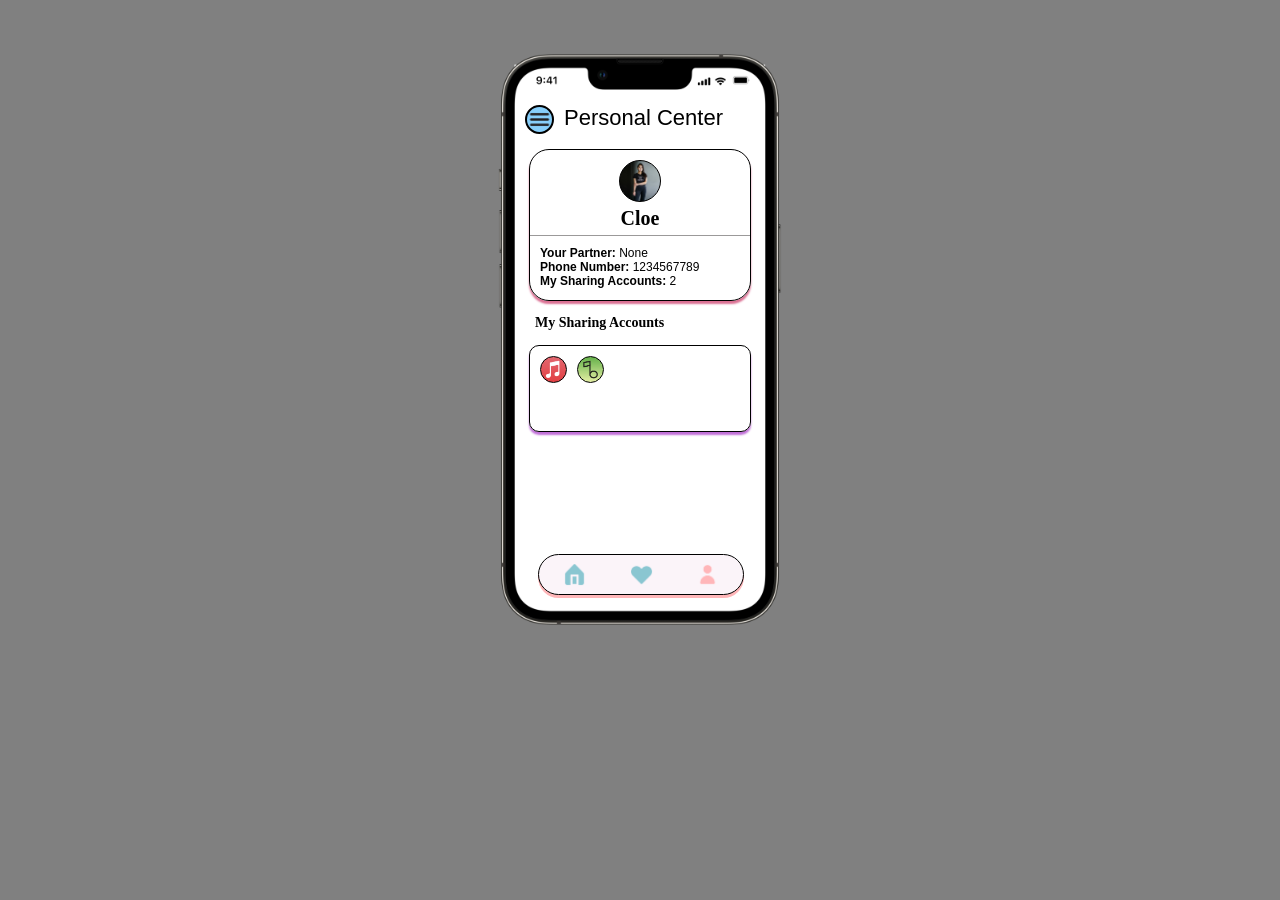
<file: DECO3500-coca/person.html>
<!DOCTYPE html>
<html>
  <head>
    <title>Person Page</title>
    <script src="script.js"></script>
    <style>
      body {
        margin: 0;
        padding: 0;
        background-color: gray;
      }

      .bg {
        margin: 50px auto;
        width: 300px;
        position: relative;
      }

      .phoneBg {
        width: 300px;
      }

      .home {
        width: 250px;
        height: 520px;
        /* border: 1px solid orange; */
        position: absolute;
        top: 40px;
        left: 25px;
        /* background-color: white; */
      }
      #opacity {
        opacity: 0.2;
      }

      /* menu box */
      .menuBox {
        margin: 15px auto;
        display: flex;
        margin-left: 10px;
        flex-direction: row;
      }

      .menuBox .menu {
        display: block;
        width: 25px;
        height: 25px;
        border: 2px solid black;
        border-radius: 50%;
        float: left;
        margin-right: 10px;
        background-color: lightskyblue;
        background-image: url(./image/menu.png);
        background-size: cover;
        background-repeat: no-repeat;
        background-position: center;
      }

      .menuBox h2 {
        margin: 0;
        padding: 0;
        font-size: 22px;
        font-weight: 500;
        font-family: "Gill Sans", "Gill Sans MT", Calibri, "Trebuchet MS",
          sans-serif;
      }

      /* person box */
      .personBox {
        margin: 10px auto;
        width: 220px;
        height: 150px;
        border-radius: 20px;
        border: 1px solid black;
        box-shadow: 0 3px 2px palevioletred;
      }

      .personBox .top {
        height: 75px;
        border-bottom: 1px solid rgb(155, 153, 153);
        text-align: center;
      }

      .personBox .top .photo {
        display: block;
        width: 40px;
        height: 40px;
        border-radius: 50%;
        margin: 10px auto 5px;
        border: 1px solid black;
        background-image: url(./image/myPhoto.jpg);
        background-size: cover;
        background-repeat: no-repeat;
        background-position: center;
      }

      .personBox .top p {
        margin-top: 0;
        padding: 0;
        margin-bottom: 5px;
        font-size: 20px;
        font-weight: 600;
      }

      .personBox .bottom {
        padding-left: 10px;
        padding-top: 10px;
      }

      .personBox .bottom p {
        margin: 0;
        padding: 0;
        font-size: 12px;
        font-family: Arial, Helvetica, sans-serif;
        font-weight: 600;
      }

      .thinText {
        font-weight: 400;
      }

      /* my sharing account */
      .personPageTitle {
        font-size: 14px;
        padding-left: 20px;
      }

      .accountsBox {
        margin: 10px auto;
        width: 210px;
        height: 75px;
        border-radius: 10px;
        border: 1px solid black;
        padding: 5px;
        box-shadow: 0 3px 2px rgb(193, 112, 216);
      }

      .accountsBox .iconList {
        margin: 0 auto;
        height: 40px;
        display: flex;
        flex-direction: row;
      }
      .Youtube {
        background-image: url(./image/appleMusic.png);
        background-size: cover;
        background-position: center;
        background-repeat: no-repeat;
      }
      .music {
        background-image: url(./image/qqMusic.png);
        background-size: cover;
        background-position: center;
        background-repeat: no-repeat;
      }
      .accountsBox .iconList span {
        width: 25px;
        height: 25px;
        border-radius: 50%;
        border: 1px solid black;
        margin: 5px;
      }

      .accountsBox .update {
        font-size: 12px;
        border-radius: 20px;
        border: 1px solid black;
        background-color: lightskyblue;
        padding: 0;
      }

      /* Navigation Bar */
      .navigation {
        width: 190px;
        padding: 7px 7px;
        border: 1px solid black;
        border-radius: 30px;
        background-color: #fbf4f9;
        box-shadow: 0 3px 0 #ffb6b9;
        display: flex;
        flex-direction: row;
        justify-content: space-between;
        line-height: 40px;
        position: absolute;
        left: 23px;
        bottom: 15px;
      }
      .navigation .homeIcon {
        display: block;
        margin-left: 16px;
        width: 25px;
        height: 25px;
      }
      .navigation .star {
        display: block;
        width: 25px;
        height: 25px;
      }
      .navigation .user {
        display: block;
        width: 25px;
        height: 25px;
        margin-right: 16px;
      }
      /* note */
      #note {
        position: absolute;
        top: 25%;
        left: 10%;
        padding: 10px;
        background-color: white;
        font-size: 13px;
        width: 180px;
        height: 170px;
        border-radius: 20px;
        border: 1px solid black;
        display: none;
        z-index: 999;
        text-align: center;
      }

    </style>
    <link rel="stylesheet" type="text/css" href="style.css" />
  </head>

  <body>
    <div class="bg">
      <img class="phoneBg" src="./image/phone.png" />
      <div class="home">
        <!-- menu box -->
        <div class="menuBox">
          <span class="menu" id="openMenu" onclick="showNavigation()"></span>
          <h2>Personal Center</h2>
        </div>

        <!-- person Box -->
        <div class="personBox">
          <div class="top">
            <span class="photo"></span>
            <p>Cloe</p>
          </div>
          <div class="bottom">
            <p class="partner">
              Your Partner: <span class="thinText">None</span>
            </p>
            <p class="phone">
              Phone Number: <span class="thinText">1234567789</span>
            </p>
            <p class="accountNum">
              My Sharing Accounts: <span class="thinText">2</span>
            </p>
          </div>
        </div>

        <!-- my sharing accounts -->
        <h3 class="personPageTitle">My Sharing Accounts</h3>
        <div class="accountsBox">
          <div class="iconList">
            <span class="Youtube"></span>
            <span class="music"></span>
          </div>
          <!-- <button class="update">Update all sharing accounts' passwords</button> -->
        </div>

        <!-- Navigation Bar -->
        <div class="navigation">
          <img class="homeIcon" src="image/iconHouseBlue.png" alt="iconHome" />
          <img class="star" src="./image/iconHeart.png" alt="iconHeart" />
          <img class="user" src="./image/iconUserPink.png" alt="iconUser" />
        </div>

        <!-- Menu -->
        <div id="menuContents">
          <div>
            <img src="./image/myPhoto.jpg" alt="user" />
            <p>Cloe</p>
          </div>
          <ul>
            <li class="statement">Statement of Relationship<br />My Partner: Robin</li>
            <li>Change the Password Here</li>
            <li>Log out</li>
          </ul>
          <button id="end">End Relationship</button>
        </div>

        <!-- note -->
        <div id="note">
          Are you sure to end the relationship with your partner? The whole
          sharing diary will be deleted if you are sure! If you are sure, we
          will end sharing after 24h, and you can cancel any time in this
          period.
          <br>
          <button id="sure">Yes</button>
          <button id="no">No</button>
        </div>
      </div>
    </div>

    <script>
      /** end relationship */
      var endBtn = document.getElementById("end");
      var note = document.getElementById('note');
      var statement = document
        .getElementById("menuContents")
        .querySelector("ul").children[0];
      var yesBtn = document.getElementById('sure');
      var noBtn = document.getElementById('no');
      var statement = document.querySelector('.statement');

      statement.style.cursor = "pointer";
      yesBtn.style.cursor = 'pointer';
      noBtn.style.cursor = 'pointer';

      var countNumber = 1;
      statement.onclick = function () {
        if (countNumber % 2 == 1) {
          endBtn.style.display = "block";
          // click button
          endBtn.style.cursor = 'pointer';
          endBtn.onclick = function () {
            note.style.display = 'block';
            yesBtn.onclick = function(){
              note.style.display = 'none';
              endBtn.innerHTML = 'Add Partner';
              endBtn.style.backgroundColor = 'pink';
              statement.innerHTML = 'Statement of Relationship<br />My Partner: None';
              endBtn.onclick = function(){
                window.location.href = "addPartner.html";
              }
            }
            noBtn.onclick = function(){
              note.style.display = 'none';
            }
          };
        } else {
          endBtn.style.display = "none";
        }
        countNumber++;
      };

      /* navigation */
      var homeIcon = document.querySelector(".homeIcon");
      var star = document.querySelector(".star");
      var user = document.querySelector(".user");

      homeIcon.style.cursor = "pointer";
      star.style.cursor = "pointer";
      user.style.cursor = "pointer";

      homeIcon.onclick = function () {
        window.location.href = "newHome.html";
      };

      star.onclick = function () {
        window.location.href = "memory.html";
      };

      var openMenu = document.querySelector("#openMenu");
      openMenu.style.cursor = "pointer";


    </script>
  </body>
</html>
</file>
<file: DECO3500-coca/style.css>
#menuContents {
    background-color: white;
    width: 50%;
    height: 90%;
    position: absolute;
    top: 6%;
    border-radius: 0 20px 20px 0;
    display: none;
    border: 1px solid black;
    border-left: 0;
}

#menuContents div {
    margin-top: 50px;
    margin-bottom: 200px;
    display: flex;
    justify-content:center;
    align-items: center;
}
#menuContents div img {
    height: 35px;
    width: 35px;
    border-radius: 50%;
    margin-right: 10px;
    border: 1px solid black;
}
#menuContents div p{
    font-weight: 600;
}
#menuContents ul {
    padding: 5px;
    margin: 0;
    font-size: 10px;
    font-family: 'Gill Sans', 'Gill Sans MT', Calibri, 'Trebuchet MS', sans-serif;
}

#menuContents ul li{
    list-style: none;
    padding: 10px 0px;
    display: flex;
    justify-content: center;
    border-bottom: 1px solid black;
}
#end{
    position: absolute;
    top: 280px;
    left: 13px; 
    font-size: 12px;
    font-family: 'Gill Sans', 'Gill Sans MT', Calibri, 'Trebuchet MS', sans-serif;
    background-color: antiquewhite;
    width: 100px;
    border-radius: 20px;
    display: none;
}
</file>
